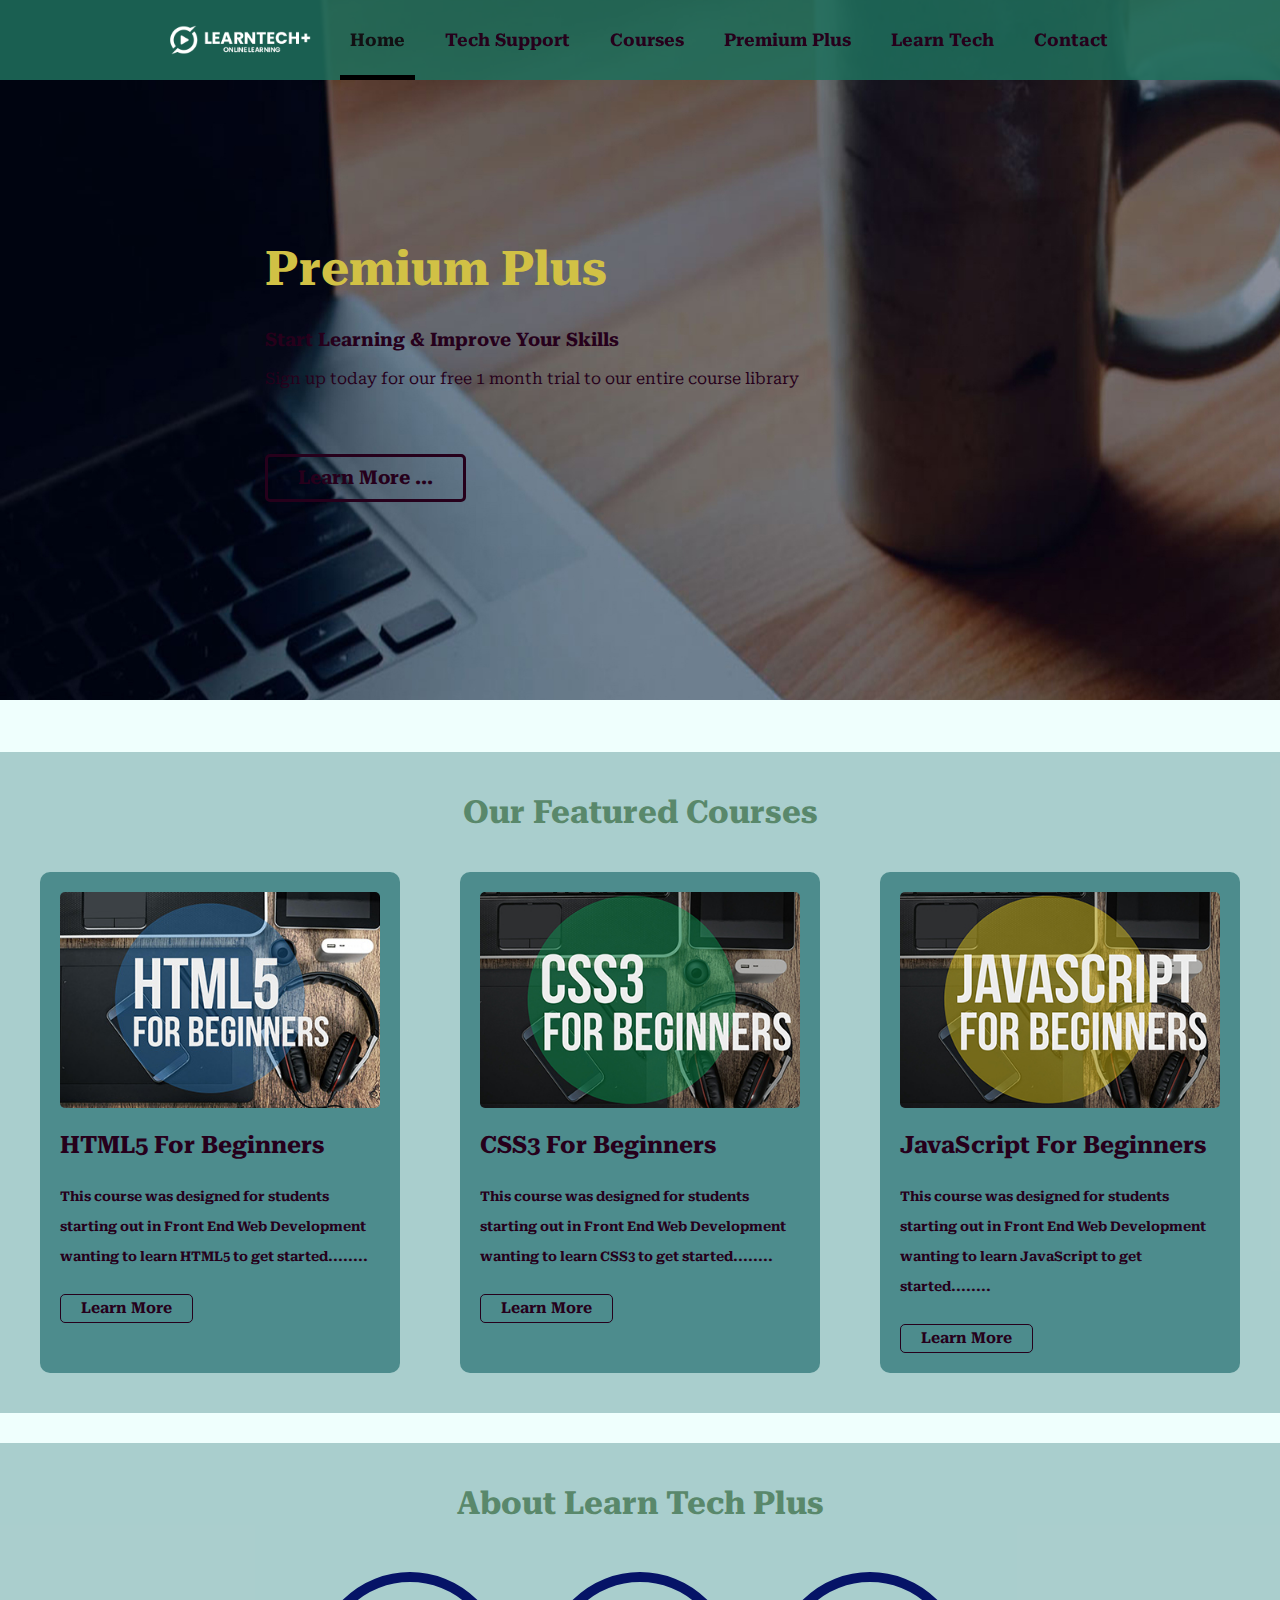
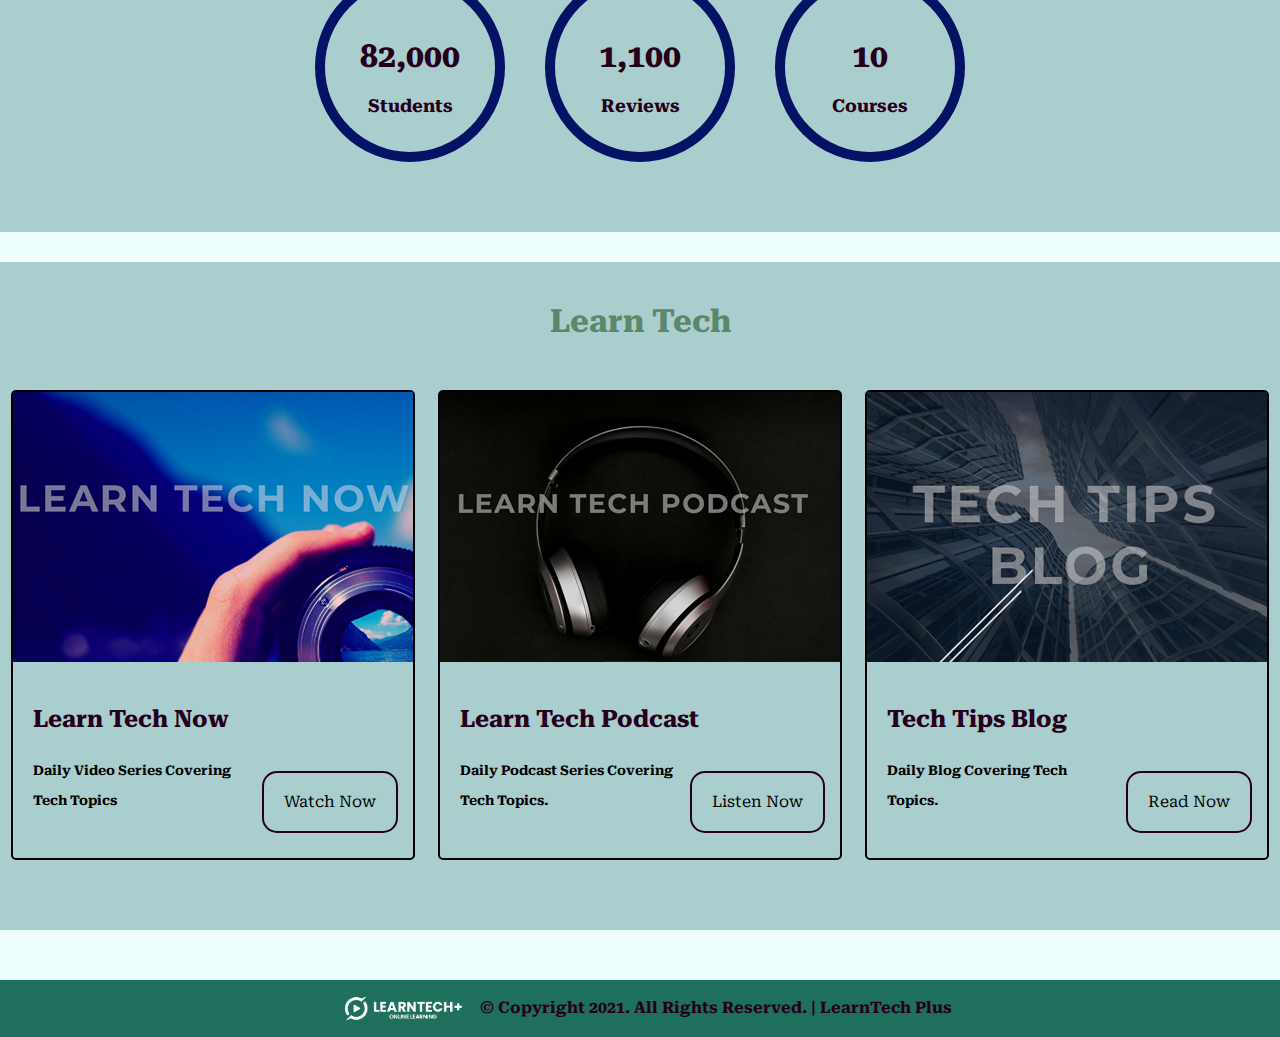
<file: index.html>
<!DOCTYPE html>
<html>
	<head>

		<title>LearnTech+ | Home</title>

		<!-- Start Normalize CSS -->
		<link rel="stylesheet" type="text/css" href="css/normalize.css">

		<!-- Start Custom CSS -->
		<link rel="stylesheet" type="text/css" href="css/index.css">

		<!-- Start Global CSS -->
		<link rel="stylesheet" type="text/css" href="css/global.css">

	</head>
	<body>

		<header>
			<nav>
				<img id="logo" src="img/logo.png" alt="LearnTech+ Logo">
				<a class="active" href="index.html">Home</a>
				<a href="techsupport.html">Tech Support</a>
				<a href="courses.html">Courses</a>
				<a href="premiumplus.html">Premium Plus</a>
				<a href="learntech.html">Learn Tech</a>
				<a href="contact.html">Contact</a>
			</nav>
		</header>

		<section id="slideshow">

			<section id="content">

				<div>
					<h1>Premium Plus</h1>

					<h3>Start Learning & Improve Your Skills</h3>

					<p>Sign up today for our free 1 month trial to our entire course library</p>

					<button>Learn More ...</button>
				</div>

			</section>
			
			<div class="img-container">
				<img id="slide" src="img/background.jpg" alt="Background Img">
			</div>
		
		</section>

		<section id="courses">

			<h1>Our Featured Courses</h1>

			<div class="course-container">
				<div class="course">

					<img src="img/course-01.jpg" alt="">

					<h2>HTML5 For Beginners</h2>

					<h5>This course was designed for students starting out in Front End Web Development wanting to learn HTML5 to get started........</h6>

					<button>Learn More</button>

				</div>

				<div class="course">

					<img src="img/course-02.jpg">

					<h2>CSS3 For Beginners</h2>

					<h5>This course was designed for students starting out in Front End Web Development wanting to learn CSS3 to get started........</h6>

					<button>Learn More</button>

				</div>

				<div class="course">

					<img src="img/course-03.jpg">

					<h2>JavaScript For Beginners</h2>

					<h5>This course was designed for students starting out in Front End Web Development wanting to learn JavaScript to get started........</h6>

					<button>Learn More</button>

				</div>				
			</div>

		</section>

		<section id="about">

			<div class="about">
				<h1>About Learn Tech Plus</h1>
			</div>

			<div class="info">
				<div class="students">
					<h1>82,000</h1>
					<h3>Students</h3>
				</div>

				<div class="reviews">
					<h1>1,100</h1>
					<h3>Reviews</h3>
				</div>

				<div class="courses">
					<h1>10</h1>
					<h3>Courses</h3>
				</div>
			</div>

		</section>

		<section id="learntech">

			<h1 class="h1lt">Learn Tech</h1>

			<div class="learntech">
				<div class="card">
					<img src="img/learntechnow.jpg" alt="Learn Tech Now">

					<div class="card-body">
						<h2>Learn Tech Now</h2>

						<h5>Daily Video Series Covering Tech Topics</h6>

						<button>Watch Now</button>
					</div>
				</div>

				<div class="card">

					<img src="img/learntechpodcast.jpg">
					
					<div class="card-body">
						<h2>Learn Tech Podcast</h2>

						<h5>Daily Podcast Series Covering Tech Topics.</h6>

						<button>Listen Now</button>
					</div>
				</div>

				<div class="card">

					<img src="img/techtipsblog.jpg">

					<div class="card-body">
						<h2>Tech Tips Blog</h2>

						<h5>Daily Blog Covering Tech Topics.</h6>

						<button>Read Now</button>
					</div>
				</div>				
			</div>

		</section>

		<footer>
			<img id="logo" src="img/logo.png" alt="LearnTech+ Logo">

			<p id="footer">© Copyright 2021. All Rights Reserved. | LearnTech Plus</p>	
		</footer>

	</body>
</html>
</file>
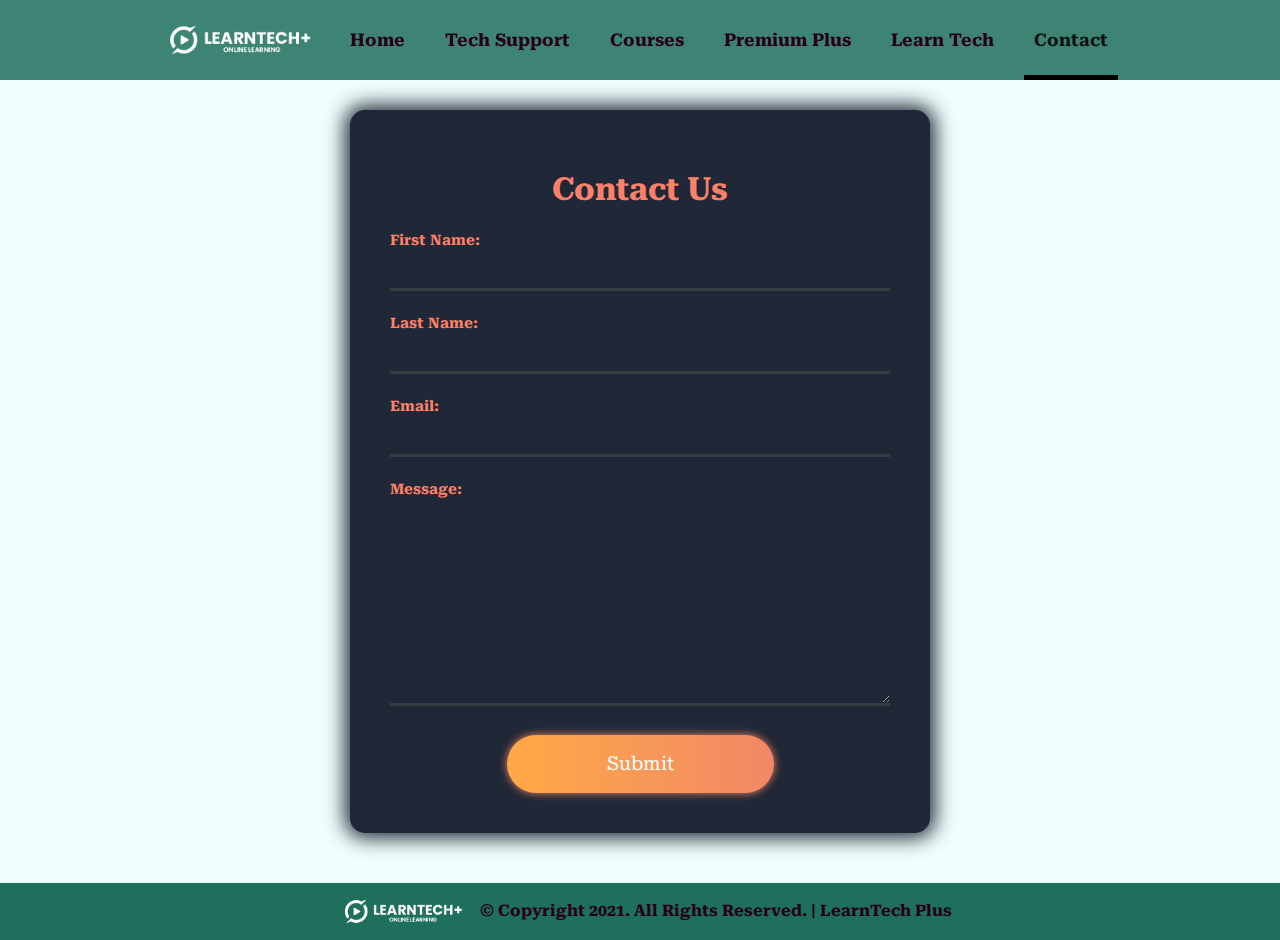
<file: contact.html>
<!DOCTYPE html>
<html>
	<head>

		<title>LearnTech+ | Contact</title>

		<!-- Start Normalize CSS -->
		<link rel="stylesheet" type="text/css" href="css/normalize.css">

		<!-- Start Custom CSS -->
		<link rel="stylesheet" type="text/css" href="css/contact.css">

		<!-- Start Global CSS -->
		<link rel="stylesheet" type="text/css" href="css/global.css">


	</head>
	<body>

	<header>
		<nav>
			<img id="logo" src="img/logo.png" alt="LearnTech+ Logo">
			<a href="index.html">Home</a>
			<a href="techsupport.html">Tech Support</a>
			<a href="courses.html">Courses</a>
			<a href="premiumplus.html">Premium Plus</a>
			<a href="learntech.html">Learn Tech</a>
			<a class="active" href="contact.html">Contact</a>
		</nav>
	</header>

	<form>
		<h1>Contact Us</h1>
		
		<div class="input-group">
			<h3>First Name:</h3>
			<input type="text" name="firstname" value="">
		</div>
		
		<div class="input-group">
			<h3>Last Name:</h3>
			<input type="text" name="lastname" value="">
		</div>

		<div class="input-group">
			<h3>Email:</h3>
			<input type="text" name="email" value="">
		</div>

		<div class="input-group">
			<h3>Message:</h3>
			<textarea name="message" rows="10" cols="30"></textarea>
		</div>
		
		<input type="submit" name="" value="Submit">
	</form>

	<footer>
		<img id="logo" src="img/logo.png">
		<p id="footer">© Copyright 2021. All Rights Reserved. | LearnTech Plus</p>
	</footer>

	</body>
</html>
</file>
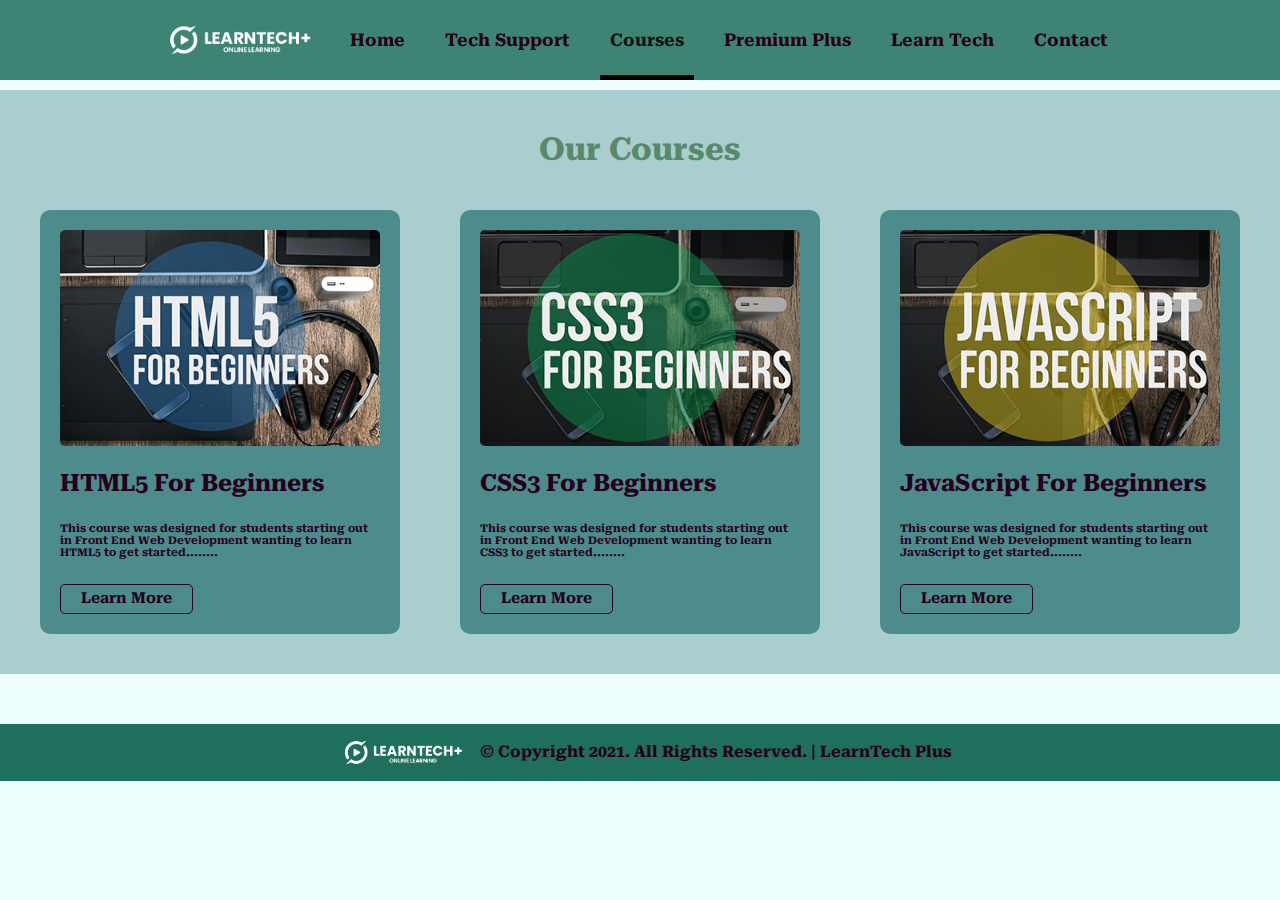
<file: courses.html>
<!DOCTYPE html>
<html>
<head>

    <title>LearnTech+ | Courses</title>

    <!-- Start Normalize CSS -->
  	<link rel="stylesheet" type="text/css" href="css/normalize.css">

  	<!-- Start Custom CSS -->
  	<link rel="stylesheet" type="text/css" href="css/courses.css">

  	<!-- Start Global CSS -->
  	<link rel="stylesheet" type="text/css" href="css/global.css">


</head>
<body>

  <header>

    <nav>
      <img id="logo" src="img/logo.png" alt="LearnTech+ Logo">
      <a href="index.html">Home</a>
      <a href="techsupport.html">Tech Support</a>
      <a class="active" href="courses.html">Courses</a>
      <a href="premiumplus.html">Premium Plus</a>
      <a href="learntech.html">Learn Tech</a>
      <a href="contact.html">Contact</a>
    </nav>


  </header>

  <section id="courses">

    <h1>Our Courses</h1>

    <div class="course-container">
		<div class="course">

			<img src="img/course-01.jpg" alt="">

			<h2>HTML5 For Beginners</h2>

			<h6>This course was designed for students starting out in Front End Web Development wanting to learn HTML5 to get started........</h6>

			<button>Learn More</button>

		</div>

		<div class="course2">

			<img src="img/course-02.jpg">

			<h2>CSS3 For Beginners</h2>

			<h6>This course was designed for students starting out in Front End Web Development wanting to learn CSS3 to get started........</h6>

			<button>Learn More</button>

		</div>

		<div class="course3">

			<img src="img/course-03.jpg">

			<h2>JavaScript For Beginners</h2>

			<h6>This course was designed for students starting out in Front End Web Development wanting to learn JavaScript to get started........</h6>

			<button>Learn More</button>

		</div>      
    </div>

  </section>

  <footer>

		<img id="logo" src="img/logo.png">

		<p id="footer">© Copyright 2021. All Rights Reserved. | LearnTech Plus</p>

	</footer>

</body>
</html>
</file>
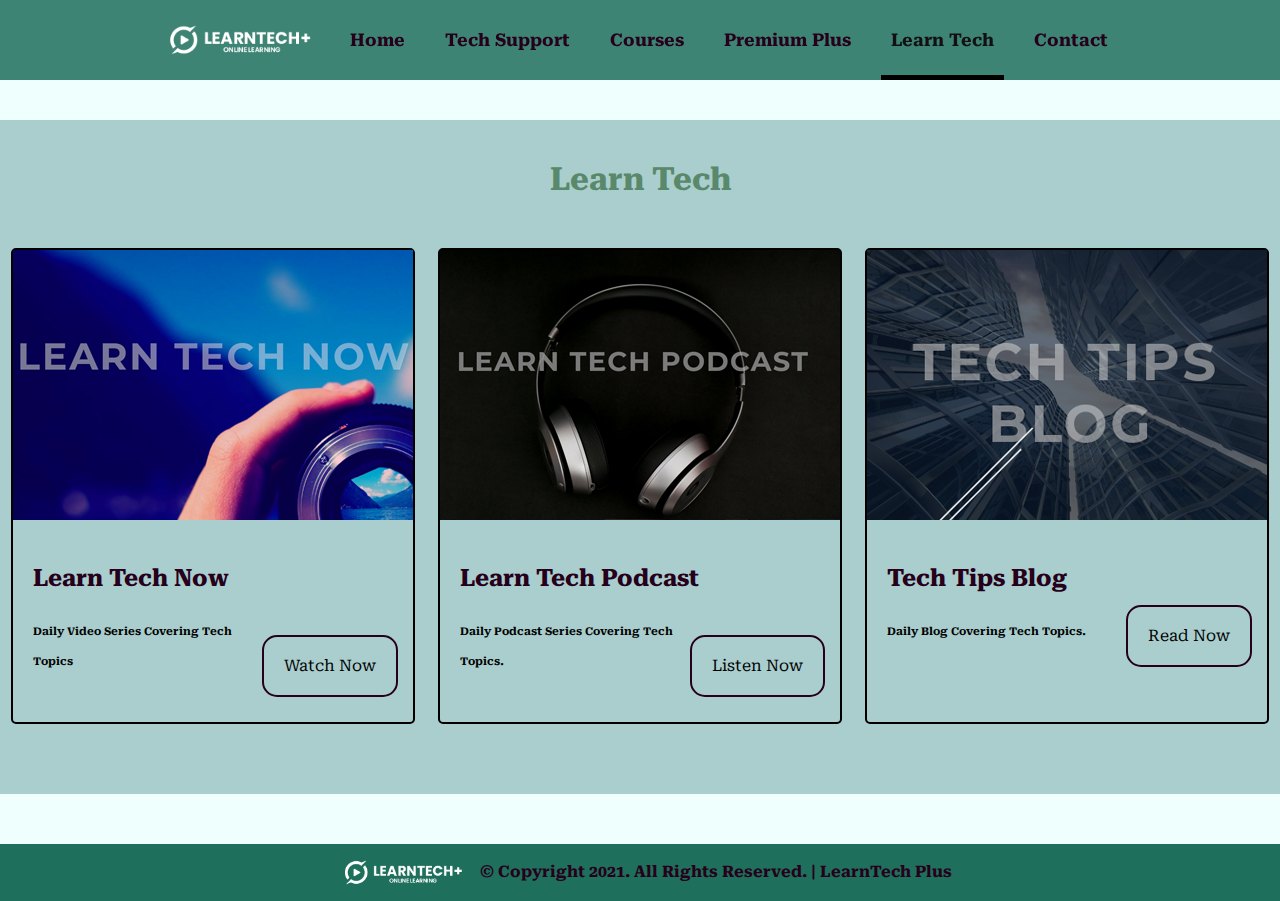
<file: learntech.html>
<!DOCTYPE html>
<html>
<head>  

    <title>LearnTech+ | Learn Tech</title>

    <!-- Start Normalize CSS -->
  	<link rel="stylesheet" type="text/css" href="css/normalize.css">

  	<!-- Start Custom CSS -->
  	<link rel="stylesheet" type="text/css" href="css/learntech.css">

  	<!-- Start Global CSS -->
  	<link rel="stylesheet" type="text/css" href="css/global.css">


</head>
<body>

  <header>

    <nav>
      <img id="logo" src="img/logo.png" alt="LearnTech+ Logo">
      <a href="index.html">Home</a>
      <a href="techsupport.html">Tech Support</a>
      <a href="courses.html">Courses</a>
      <a href="premiumplus.html">Premium Plus</a>
      <a class="active" href="learntech.html">Learn Tech</a>
      <a href="contact.html">Contact</a>
    </nav>

  </header>

  <section id="learntech">

    <h1 class="h1lt">Learn Tech</h1>

	<div class="learntech">
		<div class="card">

			<img src="img/learntechnow.jpg" alt="Learn Tech Now">

			<div class="card-body">
				<h2>Learn Tech Now</h2>

				<h6>Daily Video Series Covering Tech Topics</h6>

				<button>Watch Now</button>
			</div>
		</div>

		<div class="card">

			<img src="img/learntechpodcast.jpg">
			
			<div class="card-body">
				<h2>Learn Tech Podcast</h2>

				<h6>Daily Podcast Series Covering Tech Topics.</h6>

				<button>Listen Now</button>
			</div>			
		</div>

		<div class="card">

			<img src="img/techtipsblog.jpg">
			
			<div class="card-body">
				<h2>Tech Tips Blog</h2>

				<h6>Daily Blog Covering Tech Topics.</h6>

				<button>Read Now</button>
			</div>			
		</div>		
	</div>

  </section>

  <footer>

		<img id="logo" src="img/logo.png">

		<p id="footer">© Copyright 2021. All Rights Reserved. | LearnTech Plus</p>

	</footer>

</body>
</html>
</file>
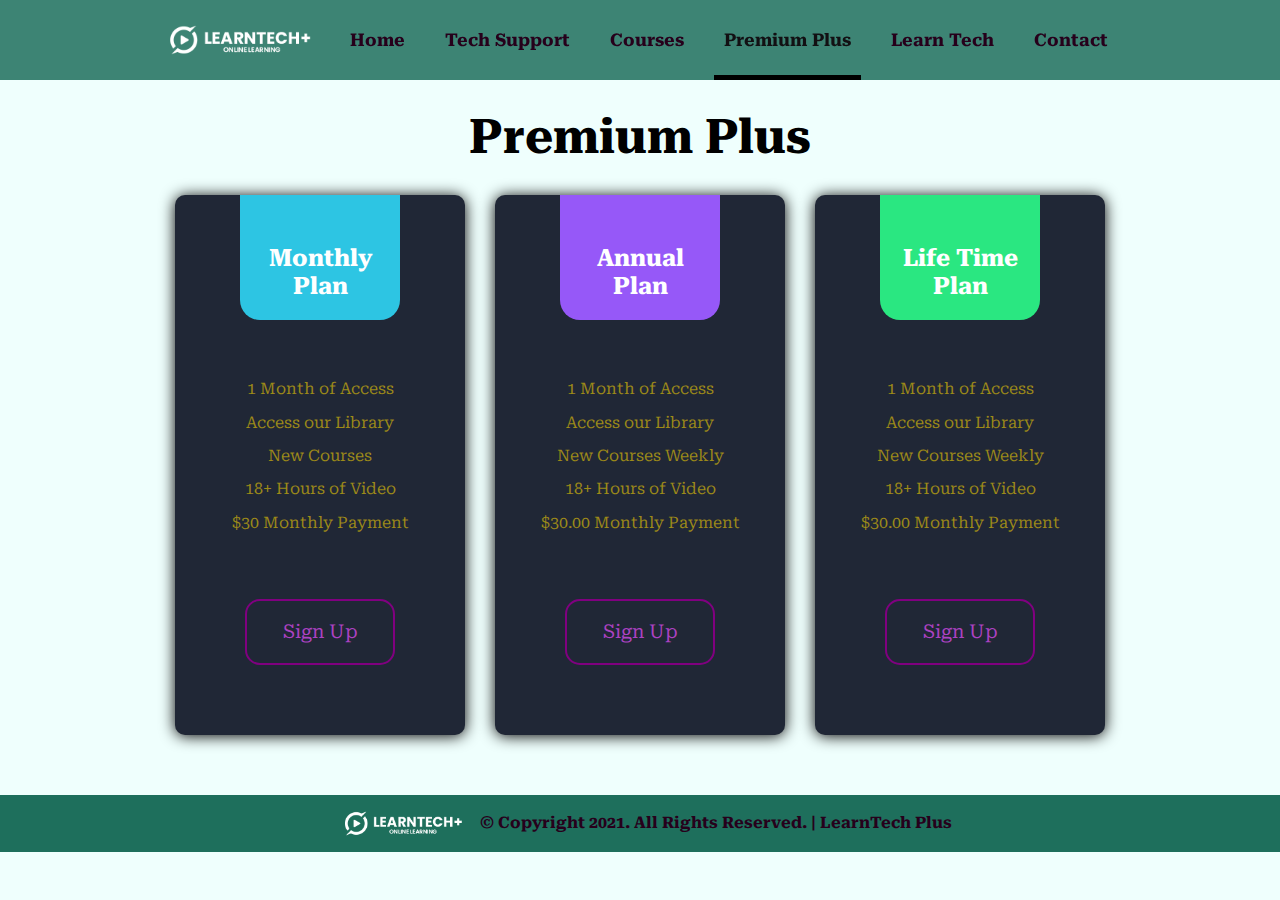
<file: premiumplus.html>
<!DOCTYPE html>
<html>
	<head>

		<title>LearnTech+ | Premium Plus</title>

		<!-- Start Normalize CSS -->
		<link rel="stylesheet" type="text/css" href="css/normalize.css">

		<!-- Start Custom CSS -->
		<link rel="stylesheet" type="text/css" href="css/premiumplus.css">

		<!-- Start Global CSS -->
		<link rel="stylesheet" type="text/css" href="css/global.css">


	</head>
	<body>

		<header>
			<nav>
				<img id="logo" src="img/logo.png" alt="LearnTech+ Logo">
				<a href="index.html">Home</a>
				<a href="techsupport.html">Tech Support</a>
				<a href="courses.html">Courses</a>
				<a class="active" href="premiumplus.html">Premium Plus</a>
				<a href="learntech.html">Learn Tech</a>
				<a href="contact.html">Contact</a>
			</nav>
		</header>

		<section id="courses">

			<h1>Premium Plus</h1>

			<div class="plans">
				<div class="monthly">
					<h2>Monthly Plan</h2>
					<ul>
						<li>1 Month of Access</li>
						<li>Access our Library</li>
						<li>New Courses</li>
						<li>18+ Hours of Video</li>
						<li>$30 Monthly Payment</li>
					</ul>
					<button>Sign Up</button>
				</div>

				<div class="annual">
					<h2>Annual Plan</h2>
					<ul>
						<li>1 Month of Access</li>
						<li>Access our Library</li>
						<li>New Courses Weekly</li>
						<li>18+ Hours of Video</li>
						<li>$30.00 Monthly Payment</li>
					</ul>
					<button>Sign Up</button>
				</div>

				<div class="lifetime">
					<h2>Life Time Plan</h2>
					<ul>
						<li>1 Month of Access</li>
						<li>Access our Library</li>
						<li>New Courses Weekly</li>
						<li>18+ Hours of Video</li>
						<li>$30.00 Monthly Payment</li>
					</ul>
					<button>Sign Up</button>
				</div>				
			</div>

		</section>

		<footer>
			<img id="logo" src="img/logo.png">
			<p id="footer">© Copyright 2021. All Rights Reserved. | LearnTech Plus</p>
		</footer>
	</body>
</html>
</file>
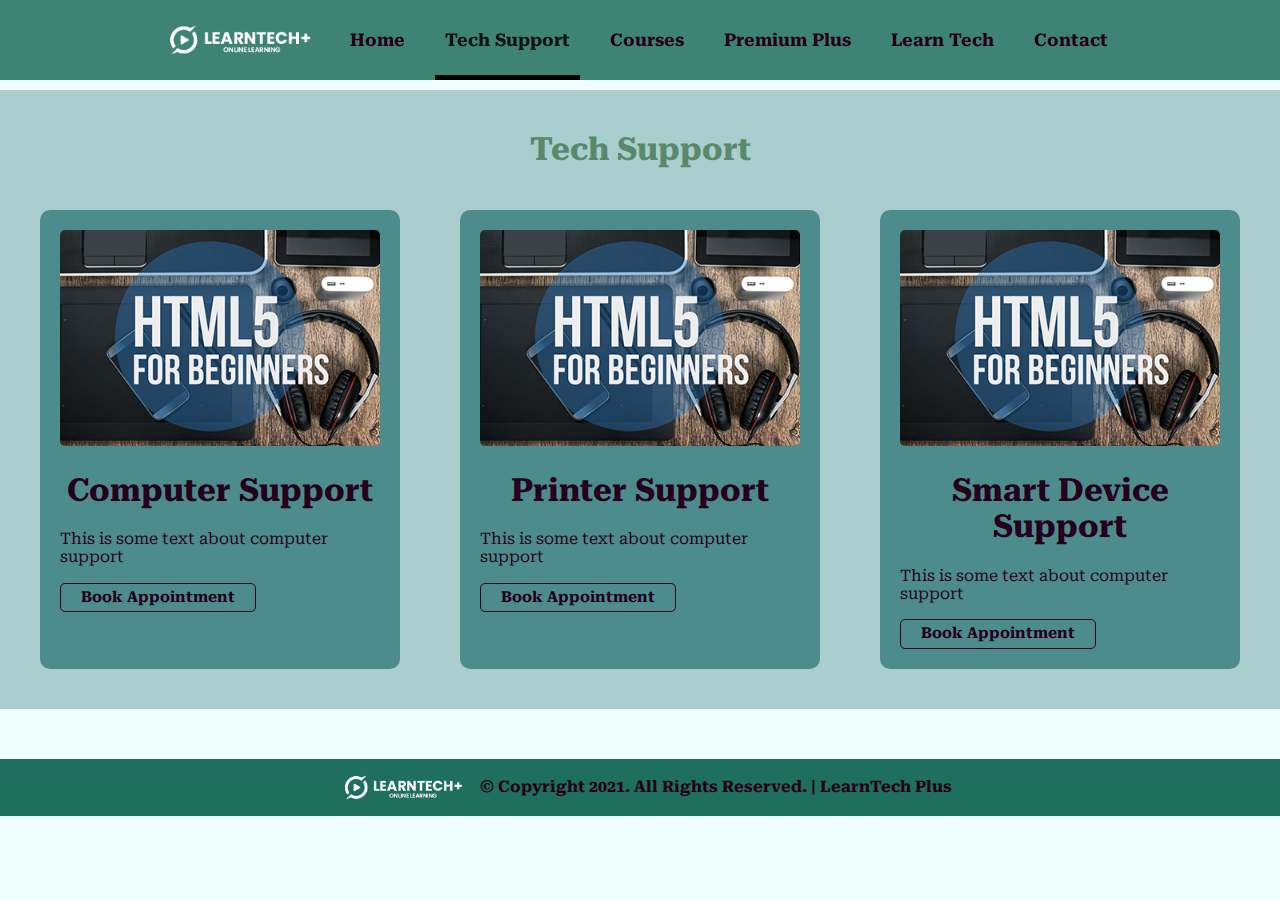
<file: techsupport.html>
<!DOCTYPE html>
<html>
<head>

    <title>LearnTech+ | Tech Support</title>

    <!-- Start Normalize CSS -->
    <link rel="stylesheet" type="text/css" href="css/normalize.css">

    <!-- Start Tech Support CSS -->
    <link rel="stylesheet" type="text/css" href="css/techsupport.css">

    <!-- Start Global CSS -->
    <link rel="stylesheet" type="text/css" href="css/global.css">


</head>
<body>

  <header>

    <nav>
		<img id="logo" src="img/logo.png" alt="LearnTech+ Logo">
		<a href="index.html">Home</a>
		<a class="active" href="techsupport.html">Tech Support</a>
		<a href="courses.html">Courses</a>
		<a href="premiumplus.html">Premium Plus</a>
		<a href="learntech.html">Learn Tech</a>
		<a href="contact.html">Contact</a>
    </nav>

  </header>

  <section id="techsupport">

		<h1>Tech Support</h1>

		<div class="supports">
			<div class="computersupport">
				
				<img id="computer" src="img/course-01.jpg">

				<h1>Computer Support</h1>

				<p>This is some text about computer support</p>

				<button>Book Appointment</button>

			</div>

			<div class="computersupport2">

				<img id="computer2" src="img/course-01.jpg">

				<h1>Printer Support</h1>

				<p>This is some text about computer support</p>

				<button>Book Appointment</button>

			</div>

			<div class="computersupport3">

				<img id="computer3" src="img/course-01.jpg">

				<h1>Smart Device Support</h1>

				<p>This is some text about computer support</p>

				<button>Book Appointment</button>

			</div>			
		</div>

	</section>

  <footer id="techsupport">

    <img id="logo" src="img/logo.png">

    <p id="footer">© Copyright 2021. All Rights Reserved. | LearnTech Plus</p>

  </footer>


</body>
</html>
</file>
<file: css/index.css>
section#slideshow {
  display: relative;
}
section#slideshow div.img-container {
  height: 700px;
  width: 100%;
  overflow: hidden;
  position: absolute;
  top: 0;
  left: 0;
  margin: auto;
  z-index: -1;
}
section#slideshow div.img-container img {
  height: 1000px;
  max-width: 100%;
}
section#slideshow section#content div {
  width: 750px;
  margin: 100px auto;
  margin-bottom: 230px;
  border-radius: 10px;
  padding: 20px;
}
section#slideshow section#content div h1 {
  font-size: 3em;
}
section#slideshow section#content div h3, section#slideshow section#content div p {
  color: #26001B;
}
section#slideshow section#content div button {
  cursor: pointer;
  background-color: transparent;
  font-size: 1.2em;
  font-weight: bold;
  color: #26001B;
  border: 3px solid #26001B;
  padding: 10px 30px;
  border-radius: 5px;
  margin-top: 50px;
}
section#slideshow section#content div button:hover {
  color: #D1C145;
  background-color: #26001B;
}

section#courses {
  background-color: #055a5b4b;
  padding: 20px 0;
}
section#courses h1 {
  text-align: center;
  color: #59886B;
}
section#courses div.course-container {
  display: flex;
  flex-direction: row;
  justify-content: center;
}
section#courses div.course-container div.course {
  border-radius: 10px;
  overflow: hidden;
  padding: 20px;
  width: 25%;
  background-color: #055a5b8f;
  margin: 20px 30px;
}
section#courses div.course-container div.course img {
  width: 100%;
  border-radius: 5px;
}
section#courses div.course-container div.course h2, section#courses div.course-container div.course h5 {
  color: #26001B;
}
section#courses div.course-container div.course h5 {
  line-height: 30px;
}
section#courses div.course-container div.course button {
  cursor: pointer;
  background-color: transparent;
  font-size: 15px;
  font-weight: bold;
  color: #26001B;
  border: 1px solid #26001B;
  padding: 5px 20px;
  border-radius: 5px;
}
section#courses div.course-container div.course button:hover {
  color: #D1C145;
  background-color: #26001B;
}

section#about {
  margin-top: 30px;
  background-color: #055a5b4b;
  padding: 20px 0;
}
section#about .about h1 {
  text-align: center;
  color: #59886B;
}
section#about .info {
  display: flex;
  flex-direction: row;
  justify-content: center;
  margin-top: 50px;
  margin-bottom: 50px;
}
section#about .info div {
  margin: 0 20px;
  height: 100px;
  width: 100px;
  border: 10px solid #051367;
  border-radius: 50%;
  padding: 35px;
  text-align: center;
}
section#about .info div h1, section#about .info div h3 {
  color: #26001B;
}
section#about .info div h3 {
  font-size: 18px;
}

section#learntech {
  margin-top: 30px;
  background-color: #055a5b4b;
  padding: 20px 0;
}
section#learntech h1 {
  text-align: center;
  color: #59886B;
}
section#learntech .learntech {
  display: flex;
  flex-direction: row;
  justify-content: space-around;
  margin: 50px 0;
}
section#learntech .learntech .card {
  border: 2px solid black;
  border-radius: 5px;
}
section#learntech .learntech .card .card-body {
  position: relative;
  padding: 20px;
}
section#learntech .learntech .card .card-body h2 {
  color: #26001B;
}
section#learntech .learntech .card .card-body h5 {
  color: black;
  width: 60%;
  line-height: 30px;
}
section#learntech .learntech .card .card-body button {
  background-color: transparent;
  border: 2px solid #26001B;
  padding: 20px;
  position: absolute;
  right: 15px;
  bottom: 25px;
  margin: auto;
  border-radius: 15px;
  color: black;
  cursor: pointer;
}
section#learntech .learntech .card .card-body button:hover {
  background-color: #26001B;
  color: white;
}

/*# sourceMappingURL=index.css.map */
</file>
<file: css/global.css>
@import url("https://fonts.googleapis.com/css2?family=Roboto+Serif:ital@1&family=Zen+Kaku+Gothic+New:wght@300&display=swap");
* {
  font-family: 'Roboto Serif', serif;
  text-decoration: none;
  color: #D1C145;
}

body {
  background-color: #EFFFFD;
}

header {
  height: 90px;
}
header nav {
  display: flex;
  flex-direction: row;
  justify-content: center;
  background-color: #1e6f5cda;
  position: fixed;
  width: 100%;
}
header nav img {
  padding: 15px 10px;
  border-radius: 10px;
  padding: 25px 10px;
  height: 30px;
  width: auto;
}
header nav a {
  margin: 0px 10px;
  font-size: 1.1em;
  padding: 25px 10px;
  border-top: 5px solid transparent;
  border-bottom: 5px solid transparent;
  font-weight: bold;
  color: #26001B;
}
header nav a:hover {
  border-bottom-color: gray;
}
header nav a.active {
  font-weight: bold;
  color: #121013;
  border-bottom-color: black;
}

footer {
  max-height: 300px;
  background-color: #1E6F5C;
  margin-top: 50px;
  display: flex;
  flex-direction: row;
  justify-content: center;
}
footer img {
  border-radius: 3px;
  height: 25px;
  width: auto;
  margin: 16px 10px;
}
footer p {
  font-weight: bold;
  padding-top: 3px;
  color: #26001B;
}

/*# sourceMappingURL=global.css.map */
</file>
<file: css/contact.css>
form {
  border-radius: 15px;
  width: 500px;
  margin: 20px auto;
  background-color: #202736;
  box-shadow: 0 0 20px 5px #202736;
  padding: 40px;
}
form * {
  color: #fd8168;
}
form h1 {
  text-align: center;
}
form .input-group {
  margin: 25px 0;
}
form .input-group * {
  margin: 0;
}
form .input-group h3 {
  font-size: 0.9em;
}
form .input-group input, form .input-group textarea {
  width: 480px;
  background-color: transparent;
  border: none;
  border-bottom: 3px solid #323d41;
  padding: 10px;
}
form .input-group input:focus, form .input-group textarea:focus {
  outline: none;
}
form .input-group textarea {
  resize: vertical;
}
form input[type="submit"] {
  background-image: linear-gradient(to right, #ffa946, #f18867);
  display: block;
  margin: 0 auto;
  cursor: pointer;
  border-radius: 30px;
  padding: 18px 100px;
  border: none;
  color: #fff;
  font-size: 1.2em;
  box-shadow: 0px 0px 8px 0px #f18867;
}
form input[type="submit"]:hover {
  box-shadow: 0px 0px 12px 1px #f18867;
}

/*# sourceMappingURL=contact.css.map */
</file>
<file: css/courses.css>
section#courses {
  background-color: #055a5b4b;
  padding: 20px 0;
}
section#courses h1 {
  text-align: center;
  color: #59886B;
}
section#courses div.course-container {
  display: flex;
  flex-direction: row;
  justify-content: center;
}
section#courses div.course-container div {
  border-radius: 10px;
  overflow: hidden;
  padding: 20px;
  width: 25%;
  background-color: #055a5b8f;
  margin: 20px 30px;
}
section#courses div.course-container div img {
  width: 100%;
  border-radius: 5px;
}
section#courses div.course-container div h2, section#courses div.course-container div h6 {
  color: #26001B;
}
section#courses div.course-container div h5 {
  line-height: 30px;
}
section#courses div.course-container div button {
  cursor: pointer;
  background-color: transparent;
  font-size: 15px;
  font-weight: bold;
  color: #26001B;
  border: 1px solid #26001B;
  padding: 5px 20px;
  border-radius: 5px;
}
section#courses div.course-container div button:hover {
  color: #D1C145;
  background-color: #26001B;
}

/*# sourceMappingURL=courses.css.map */
</file>
<file: css/learntech.css>
section#learntech {
  margin-top: 30px;
  background-color: #055a5b4b;
  padding: 20px 0;
}
section#learntech h1 {
  text-align: center;
  color: #59886B;
}
section#learntech .learntech {
  display: flex;
  flex-direction: row;
  justify-content: space-around;
  margin: 50px 0;
}
section#learntech .learntech .card {
  border: 2px solid black;
  border-radius: 5px;
}
section#learntech .learntech .card .card-body {
  position: relative;
  padding: 20px;
}
section#learntech .learntech .card .card-body h2 {
  color: #26001B;
}
section#learntech .learntech .card .card-body h6 {
  color: black;
  width: 60%;
  line-height: 30px;
}
section#learntech .learntech .card .card-body button {
  background-color: transparent;
  border: 2px solid #26001B;
  padding: 20px;
  position: absolute;
  right: 15px;
  bottom: 25px;
  margin: auto;
  border-radius: 15px;
  color: black;
  cursor: pointer;
}
section#learntech .learntech .card .card-body button:hover {
  background-color: #26001B;
  color: white;
}

/*# sourceMappingURL=learntech.css.map */
</file>
<file: css/premiumplus.css>
section#courses * {
  text-decoration: none;
  list-style-type: none;
  margin: 0;
  padding: 0;
}
section#courses h1 {
  text-align: center;
  font-size: 3em;
  margin: 20px auto;
  color: black;
}
section#courses .plans {
  display: flex;
  flex-direction: row;
  justify-content: center;
}
section#courses .plans div {
  background-color: #202736;
  border-radius: 10px;
  box-shadow: 0px 1px 15px 0px black;
  padding: 20px;
  height: 500px;
  margin: 10px 15px;
  position: relative;
  width: 250px;
}
section#courses .plans div h2 {
  position: absolute;
  text-align: center;
  color: white;
  top: 0;
  left: 0;
  right: 0;
  margin: auto;
  width: 120px;
  padding: 20px;
  padding-top: 50px;
  border-bottom-left-radius: 20px;
  border-bottom-right-radius: 20px;
}
section#courses .plans div ul {
  position: absolute;
  height: 200px;
  width: 200px;
  top: 0;
  bottom: 0;
  left: 0;
  right: 0;
  margin: auto;
}
section#courses .plans div ul li {
  margin-top: 15px;
  color: black;
  text-align: center;
  color: rgba(255, 217, 0, 0.562);
}
section#courses .plans div button {
  position: absolute;
  bottom: 70px;
  left: 0;
  right: 0;
  margin: auto;
  width: 150px;
  padding: 20px 0;
  background-color: transparent;
  border: 2px solid purple;
  border-radius: 15px;
  cursor: pointer;
  font-size: 1.2em;
  color: #ad42c2;
}
section#courses .plans div button:hover {
  color: white;
  background-color: purple;
}
section#courses .plans .monthly h2 {
  background-color: #2dc5e3;
}
section#courses .plans .annual h2 {
  background-color: #9658f8;
}
section#courses .plans .lifetime h2 {
  background-color: #2ae781;
}

/*# sourceMappingURL=premiumplus.css.map */
</file>
<file: css/techsupport.css>
section#techsupport {
  background-color: #055a5b4b;
  padding: 20px 0;
}
section#techsupport h1 {
  text-align: center;
  color: #59886B;
}
section#techsupport div.supports {
  display: flex;
  flex-direction: row;
  justify-content: center;
}
section#techsupport div.supports div {
  border-radius: 10px;
  overflow: hidden;
  padding: 20px;
  width: 25%;
  background-color: #055a5b8f;
  margin: 20px 30px;
}
section#techsupport div.supports div img {
  width: 100%;
  border-radius: 5px;
}
section#techsupport div.supports div h1, section#techsupport div.supports div p {
  color: #26001B;
}
section#techsupport div.supports div h5 {
  line-height: 30px;
}
section#techsupport div.supports div button {
  cursor: pointer;
  background-color: transparent;
  font-size: 15px;
  font-weight: bold;
  color: #26001B;
  border: 1px solid #26001B;
  padding: 5px 20px;
  border-radius: 5px;
}
section#techsupport div.supports div button:hover {
  color: #D1C145;
  background-color: #26001B;
}

/*# sourceMappingURL=techsupport.css.map */
</file>
